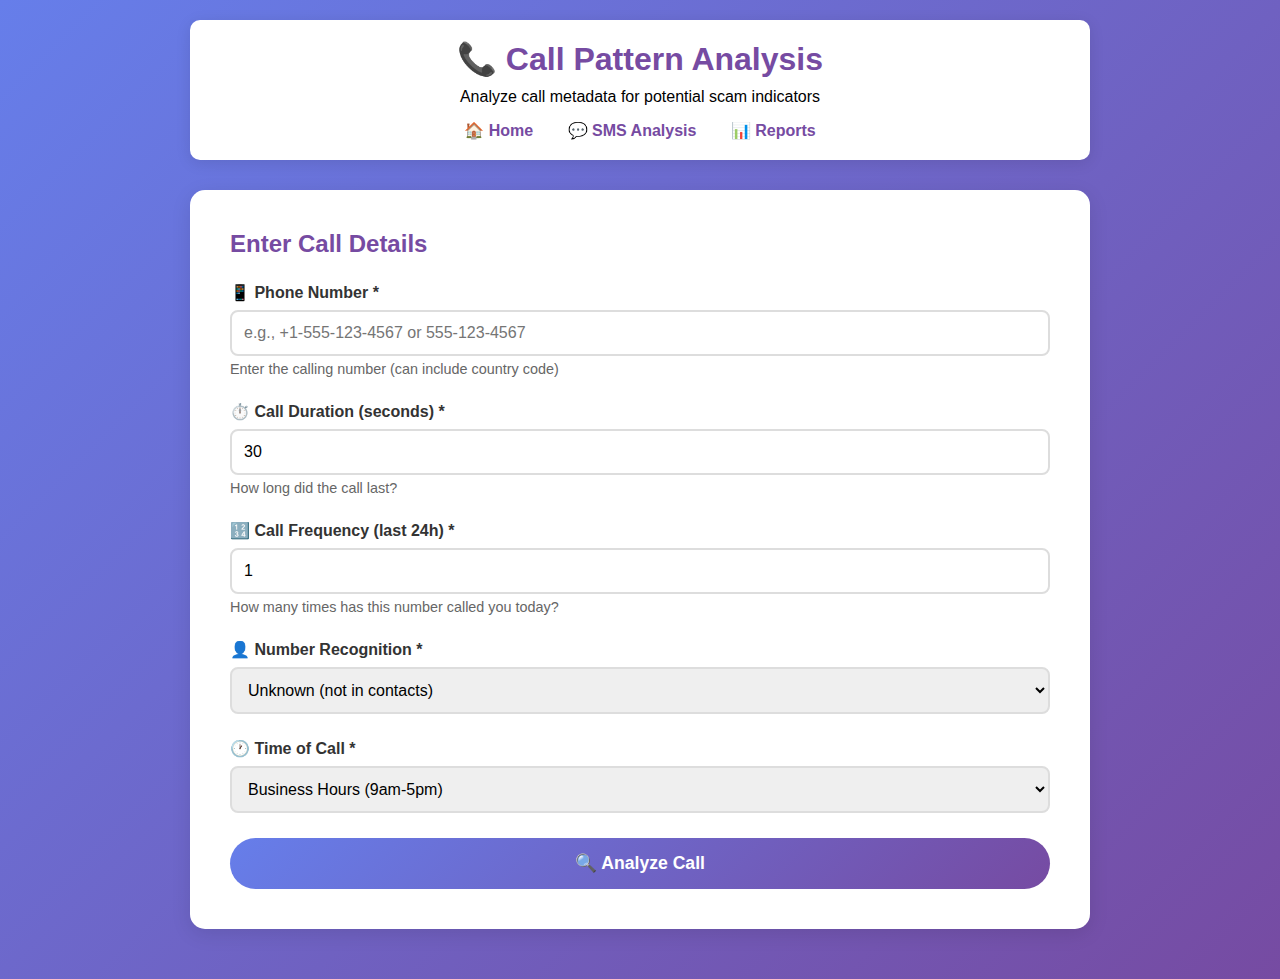
<file: templates/analyze_call.html>
<!DOCTYPE html>
<html lang="en">
<head>
    <meta charset="UTF-8">
    <meta name="viewport" content="width=device-width, initial-scale=1.0">
    <title>Call Analysis - ScamShield</title>
    <style>
        * {
            margin: 0;
            padding: 0;
            box-sizing: border-box;
        }
        
        body {
            font-family: 'Segoe UI', Tahoma, Geneva, Verdana, sans-serif;
            background: linear-gradient(135deg, #667eea 0%, #764ba2 100%);
            min-height: 100vh;
            padding: 20px;
        }
        
        .container {
            max-width: 900px;
            margin: 0 auto;
        }
        
        header {
            background: white;
            padding: 20px;
            border-radius: 10px;
            margin-bottom: 30px;
            text-align: center;
            box-shadow: 0 3px 15px rgba(0,0,0,0.1);
        }
        
        h1 {
            color: #764ba2;
            margin-bottom: 10px;
        }
        
        .nav-links {
            margin-top: 15px;
        }
        
        .nav-links a {
            color: #764ba2;
            text-decoration: none;
            margin: 0 15px;
            font-weight: bold;
        }
        
        .nav-links a:hover {
            text-decoration: underline;
        }
        
        .analysis-form {
            background: white;
            padding: 40px;
            border-radius: 15px;
            box-shadow: 0 5px 20px rgba(0,0,0,0.1);
            margin-bottom: 30px;
        }
        
        .form-group {
            margin-bottom: 25px;
        }
        
        label {
            display: block;
            margin-bottom: 8px;
            color: #333;
            font-weight: bold;
        }
        
        input, select {
            width: 100%;
            padding: 12px;
            border: 2px solid #ddd;
            border-radius: 8px;
            font-size: 1em;
            transition: border-color 0.3s;
        }
        
        input:focus, select:focus {
            outline: none;
            border-color: #764ba2;
        }
        
        .form-hint {
            font-size: 0.9em;
            color: #666;
            margin-top: 5px;
        }
        
        .btn {
            width: 100%;
            padding: 15px;
            background: linear-gradient(135deg, #667eea 0%, #764ba2 100%);
            color: white;
            border: none;
            border-radius: 50px;
            font-size: 1.1em;
            font-weight: bold;
            cursor: pointer;
            transition: transform 0.3s;
        }
        
        .btn:hover {
            transform: scale(1.02);
        }
        
        .btn:disabled {
            opacity: 0.6;
            cursor: not-allowed;
        }
        
        .loading {
            display: none;
            text-align: center;
            padding: 20px;
        }
        
        .spinner {
            border: 4px solid #f3f3f3;
            border-top: 4px solid #764ba2;
            border-radius: 50%;
            width: 40px;
            height: 40px;
            animation: spin 1s linear infinite;
            margin: 0 auto;
        }
        
        @keyframes spin {
            0% { transform: rotate(0deg); }
            100% { transform: rotate(360deg); }
        }
        
        .result-container {
            display: none;
            background: white;
            padding: 40px;
            border-radius: 15px;
            box-shadow: 0 5px 20px rgba(0,0,0,0.1);
        }
        
        .alert-box {
            padding: 25px;
            border-radius: 10px;
            margin-bottom: 30px;
            border-left: 5px solid;
        }
        
        .alert-critical {
            background: #f8d7da;
            border-color: #dc3545;
            color: #721c24;
        }
        
        .alert-high {
            background: #ffe5d0;
            border-color: #fd7e14;
            color: #8b4513;
        }
        
        .alert-medium {
            background: #fff3cd;
            border-color: #ffc107;
            color: #856404;
        }
        
        .alert-low {
            background: #d4edda;
            border-color: #28a745;
            color: #155724;
        }
        
        .risk-score {
            text-align: center;
            margin: 30px 0;
        }
        
        .score-circle {
            width: 150px;
            height: 150px;
            border-radius: 50%;
            display: inline-flex;
            align-items: center;
            justify-content: center;
            font-size: 3em;
            font-weight: bold;
            color: white;
            margin-bottom: 15px;
        }
        
        .info-section {
            margin: 30px 0;
        }
        
        .info-section h3 {
            color: #764ba2;
            margin-bottom: 15px;
            border-bottom: 2px solid #764ba2;
            padding-bottom: 10px;
        }
        
        .info-list {
            list-style: none;
            padding: 0;
        }
        
        .info-list li {
            padding: 10px;
            margin-bottom: 8px;
            background: #f8f9fa;
            border-radius: 5px;
            border-left: 3px solid #764ba2;
        }
        
        .info-list li:before {
            content: "• ";
            color: #764ba2;
            font-weight: bold;
            margin-right: 8px;
        }
        
        .error-message {
            background: #f8d7da;
            color: #721c24;
            padding: 15px;
            border-radius: 8px;
            margin-top: 15px;
            display: none;
        }
    </style>
</head>
<body>
    <div class="container">
        <header>
            <h1>📞 Call Pattern Analysis</h1>
            <p>Analyze call metadata for potential scam indicators</p>
            <div class="nav-links">
                <a href="/">🏠 Home</a>
                <a href="/analyze_sms">💬 SMS Analysis</a>
                <a href="/report">📊 Reports</a>
            </div>
        </header>
        
        <div class="analysis-form">
            <h2 style="color: #764ba2; margin-bottom: 25px;">Enter Call Details</h2>
            
            <form id="callForm">
                <div class="form-group">
                    <label for="phone_number">📱 Phone Number *</label>
                    <input type="text" id="phone_number" name="phone_number" required 
                           placeholder="e.g., +1-555-123-4567 or 555-123-4567">
                    <div class="form-hint">Enter the calling number (can include country code)</div>
                </div>
                
                <div class="form-group">
                    <label for="duration">⏱️ Call Duration (seconds) *</label>
                    <input type="number" id="duration" name="duration" min="0" max="3600" value="30" required>
                    <div class="form-hint">How long did the call last?</div>
                </div>
                
                <div class="form-group">
                    <label for="call_frequency">🔢 Call Frequency (last 24h) *</label>
                    <input type="number" id="call_frequency" name="call_frequency" min="1" max="50" value="1" required>
                    <div class="form-hint">How many times has this number called you today?</div>
                </div>
                
                <div class="form-group">
                    <label for="is_unknown">👤 Number Recognition *</label>
                    <select id="is_unknown" name="is_unknown" required>
                        <option value="true">Unknown (not in contacts)</option>
                        <option value="false">Known (in contacts)</option>
                    </select>
                </div>
                
                <div class="form-group">
                    <label for="time_of_day">🕐 Time of Call *</label>
                    <select id="time_of_day" name="time_of_day" required>
                        <option value="business_hours">Business Hours (9am-5pm)</option>
                        <option value="evening">Evening (5pm-9pm)</option>
                        <option value="night">Night (9pm-12am)</option>
                        <option value="early_morning">Early Morning (12am-6am)</option>
                    </select>
                </div>
                
                <button type="submit" class="btn" id="analyzeBtn">
                    🔍 Analyze Call
                </button>
                
                <div class="error-message" id="errorMessage"></div>
            </form>
            
            <div class="loading" id="loading">
                <div class="spinner"></div>
                <p style="margin-top: 15px; color: #666;">Analyzing call pattern...</p>
            </div>
        </div>
        
        <div class="result-container" id="results">
            <!-- Results will be inserted here -->
        </div>
    </div>
    
    <script>
        document.getElementById('callForm').addEventListener('submit', async function(e) {
            e.preventDefault();
            
            // Get form data
            const formData = {
                phone_number: document.getElementById('phone_number').value,
                duration: parseInt(document.getElementById('duration').value),
                call_frequency: parseInt(document.getElementById('call_frequency').value),
                is_unknown: document.getElementById('is_unknown').value === 'true',
                time_of_day: document.getElementById('time_of_day').value
            };
            
            // Show loading
            document.getElementById('loading').style.display = 'block';
            document.getElementById('analyzeBtn').disabled = true;
            document.getElementById('results').style.display = 'none';
            document.getElementById('errorMessage').style.display = 'none';
            
            try {
                const response = await fetch('/api/analyze_call', {
                    method: 'POST',
                    headers: {
                        'Content-Type': 'application/json'
                    },
                    body: JSON.stringify(formData)
                });
                
                const data = await response.json();
                
                if (!response.ok) {
                    throw new Error(data.error || 'Analysis failed');
                }
                
                displayResults(data);
                
            } catch (error) {
                document.getElementById('errorMessage').textContent = error.message;
                document.getElementById('errorMessage').style.display = 'block';
            } finally {
                document.getElementById('loading').style.display = 'none';
                document.getElementById('analyzeBtn').disabled = false;
            }
        });
        
        function displayResults(data) {
            const alert = data.alert;
            const analysis = data.analysis;
            
            const riskColors = {
                'CRITICAL': '#dc3545',
                'HIGH': '#fd7e14',
                'MEDIUM': '#ffc107',
                'LOW': '#28a745'
            };
            
            const alertClasses = {
                'CRITICAL': 'alert-critical',
                'HIGH': 'alert-high',
                'MEDIUM': 'alert-medium',
                'LOW': 'alert-low'
            };
            
            const resultsHTML = `
                <div class="alert-box ${alertClasses[alert.alert_level]}">
                    <h2>${alert.title}</h2>
                    <p style="font-size: 1.1em; margin-top: 10px;">${alert.message}</p>
                </div>
                
                <div class="risk-score">
                    <div class="score-circle" style="background: ${riskColors[alert.alert_level]}">
                        ${Math.round(alert.risk_score)}
                    </div>
                    <h3>Risk Score: ${alert.risk_score.toFixed(2)}/100</h3>
                    <p style="font-size: 1.2em; font-weight: bold; color: ${riskColors[alert.alert_level]}">
                        ${alert.alert_level} RISK
                    </p>
                    <p style="margin-top: 10px; font-size: 1.1em;">
                        <strong>Recommended Action:</strong> ${alert.recommended_action}
                    </p>
                </div>
                
                <div class="info-section">
                    <h3>📋 Call Analysis Details</h3>
                    <ul class="info-list">
                        <li><strong>Phone Number:</strong> ${data.formatted_number}</li>
                        <li><strong>Duration:</strong> ${analysis.duration} seconds</li>
                        <li><strong>Call Frequency:</strong> ${analysis.call_frequency} call(s) in 24h</li>
                        <li><strong>International:</strong> ${analysis.is_international ? 'Yes' : 'No'}</li>
                        <li><strong>In Contacts:</strong> ${analysis.is_unknown ? 'No' : 'Yes'}</li>
                        <li><strong>Scam Detected:</strong> ${analysis.is_scam ? 'YES ⚠️' : 'NO ✅'}</li>
                    </ul>
                </div>
                
                <div class="info-section">
                    <h3>🔍 Risk Factors Detected</h3>
                    <ul class="info-list">
                        ${alert.explanation.map(exp => `<li>${exp}</li>`).join('')}
                    </ul>
                </div>
                
                <div class="info-section">
                    <h3>💡 Safety Recommendations</h3>
                    <ul class="info-list">
                        ${alert.recommendations.map(rec => `<li>${rec}</li>`).join('')}
                    </ul>
                </div>
                
                <div class="info-section">
                    <h3>🎓 Scam Awareness Tips</h3>
                    <ul class="info-list">
                        ${alert.safety_tips.map(tip => `<li>${tip}</li>`).join('')}
                    </ul>
                </div>
                
                <button class="btn" onclick="location.reload()">Analyze Another Call</button>
            `;
            
            document.getElementById('results').innerHTML = resultsHTML;
            document.getElementById('results').style.display = 'block';
            document.getElementById('results').scrollIntoView({ behavior: 'smooth' });
        }
    </script>
</body>
</html>
</file>
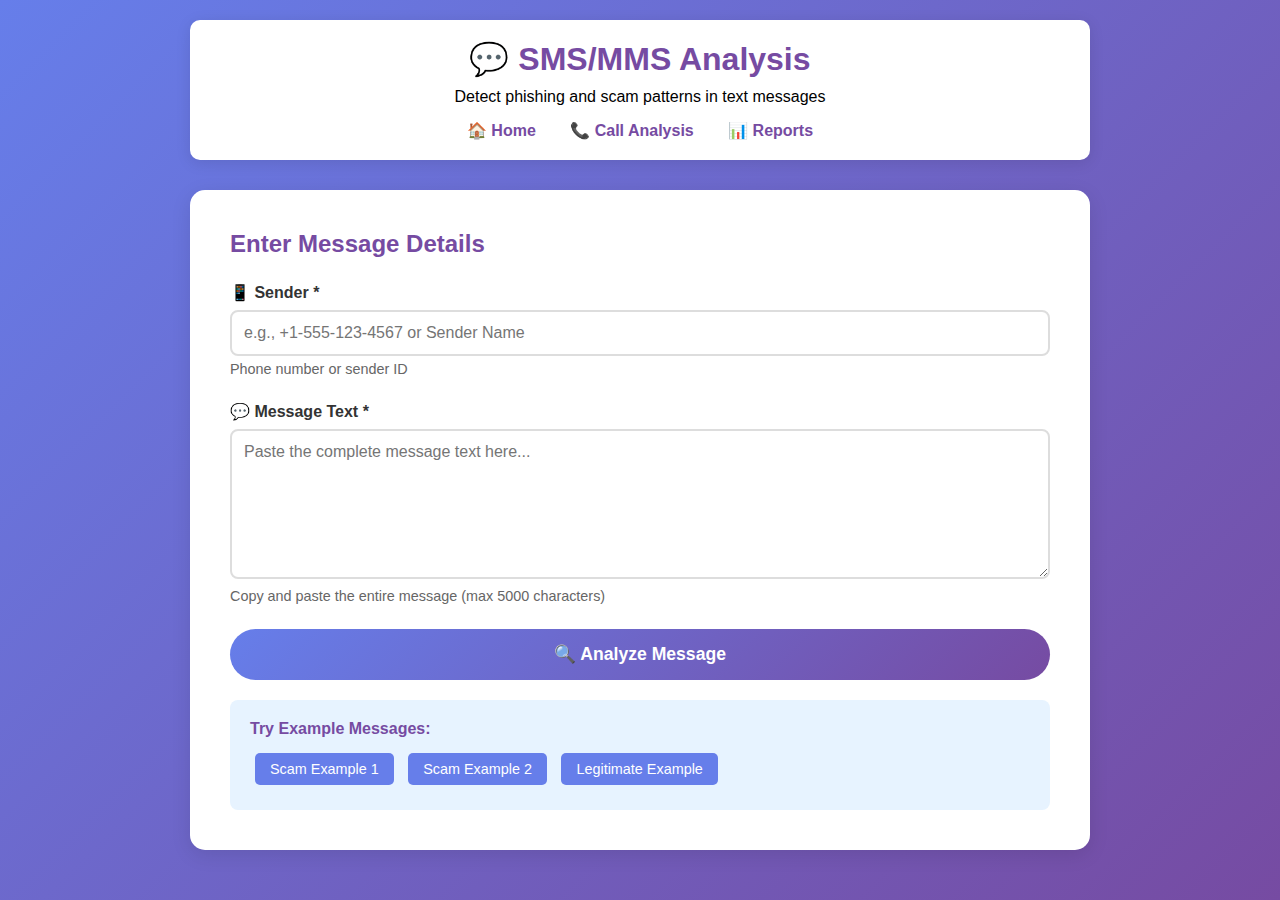
<file: templates/analyze_sms.html>
<!DOCTYPE html>
<html lang="en">
<head>
    <meta charset="UTF-8">
    <meta name="viewport" content="width=device-width, initial-scale=1.0">
    <title>SMS Analysis - ScamShield</title>
    <style>
        * {
            margin: 0;
            padding: 0;
            box-sizing: border-box;
        }
        
        body {
            font-family: 'Segoe UI', Tahoma, Geneva, Verdana, sans-serif;
            background: linear-gradient(135deg, #667eea 0%, #764ba2 100%);
            min-height: 100vh;
            padding: 20px;
        }
        
        .container {
            max-width: 900px;
            margin: 0 auto;
        }
        
        header {
            background: white;
            padding: 20px;
            border-radius: 10px;
            margin-bottom: 30px;
            text-align: center;
            box-shadow: 0 3px 15px rgba(0,0,0,0.1);
        }
        
        h1 {
            color: #764ba2;
            margin-bottom: 10px;
        }
        
        .nav-links {
            margin-top: 15px;
        }
        
        .nav-links a {
            color: #764ba2;
            text-decoration: none;
            margin: 0 15px;
            font-weight: bold;
        }
        
        .nav-links a:hover {
            text-decoration: underline;
        }
        
        .analysis-form {
            background: white;
            padding: 40px;
            border-radius: 15px;
            box-shadow: 0 5px 20px rgba(0,0,0,0.1);
            margin-bottom: 30px;
        }
        
        .form-group {
            margin-bottom: 25px;
        }
        
        label {
            display: block;
            margin-bottom: 8px;
            color: #333;
            font-weight: bold;
        }
        
        input, textarea {
            width: 100%;
            padding: 12px;
            border: 2px solid #ddd;
            border-radius: 8px;
            font-size: 1em;
            transition: border-color 0.3s;
            font-family: inherit;
        }
        
        textarea {
            min-height: 150px;
            resize: vertical;
        }
        
        input:focus, textarea:focus {
            outline: none;
            border-color: #764ba2;
        }
        
        .form-hint {
            font-size: 0.9em;
            color: #666;
            margin-top: 5px;
        }
        
        .btn {
            width: 100%;
            padding: 15px;
            background: linear-gradient(135deg, #667eea 0%, #764ba2 100%);
            color: white;
            border: none;
            border-radius: 50px;
            font-size: 1.1em;
            font-weight: bold;
            cursor: pointer;
            transition: transform 0.3s;
        }
        
        .btn:hover {
            transform: scale(1.02);
        }
        
        .btn:disabled {
            opacity: 0.6;
            cursor: not-allowed;
        }
        
        .loading {
            display: none;
            text-align: center;
            padding: 20px;
        }
        
        .spinner {
            border: 4px solid #f3f3f3;
            border-top: 4px solid #764ba2;
            border-radius: 50%;
            width: 40px;
            height: 40px;
            animation: spin 1s linear infinite;
            margin: 0 auto;
        }
        
        @keyframes spin {
            0% { transform: rotate(0deg); }
            100% { transform: rotate(360deg); }
        }
        
        .result-container {
            display: none;
            background: white;
            padding: 40px;
            border-radius: 15px;
            box-shadow: 0 5px 20px rgba(0,0,0,0.1);
        }
        
        .alert-box {
            padding: 25px;
            border-radius: 10px;
            margin-bottom: 30px;
            border-left: 5px solid;
        }
        
        .alert-critical {
            background: #f8d7da;
            border-color: #dc3545;
            color: #721c24;
        }
        
        .alert-high {
            background: #ffe5d0;
            border-color: #fd7e14;
            color: #8b4513;
        }
        
        .alert-medium {
            background: #fff3cd;
            border-color: #ffc107;
            color: #856404;
        }
        
        .alert-low {
            background: #d4edda;
            border-color: #28a745;
            color: #155724;
        }
        
        .risk-score {
            text-align: center;
            margin: 30px 0;
        }
        
        .score-circle {
            width: 150px;
            height: 150px;
            border-radius: 50%;
            display: inline-flex;
            align-items: center;
            justify-content: center;
            font-size: 3em;
            font-weight: bold;
            color: white;
            margin-bottom: 15px;
        }
        
        .info-section {
            margin: 30px 0;
        }
        
        .info-section h3 {
            color: #764ba2;
            margin-bottom: 15px;
            border-bottom: 2px solid #764ba2;
            padding-bottom: 10px;
        }
        
        .info-list {
            list-style: none;
            padding: 0;
        }
        
        .info-list li {
            padding: 10px;
            margin-bottom: 8px;
            background: #f8f9fa;
            border-radius: 5px;
            border-left: 3px solid #764ba2;
        }
        
        .info-list li:before {
            content: "• ";
            color: #764ba2;
            font-weight: bold;
            margin-right: 8px;
        }
        
        .url-card {
            background: #f8f9fa;
            padding: 15px;
            border-radius: 8px;
            margin-bottom: 15px;
            border-left: 4px solid;
        }
        
        .url-safe {
            border-color: #28a745;
        }
        
        .url-suspicious {
            border-color: #dc3545;
        }
        
        .message-preview {
            background: #f8f9fa;
            padding: 15px;
            border-radius: 8px;
            border-left: 4px solid #764ba2;
            font-style: italic;
            margin-bottom: 20px;
        }
        
        .error-message {
            background: #f8d7da;
            color: #721c24;
            padding: 15px;
            border-radius: 8px;
            margin-top: 15px;
            display: none;
        }
        
        .example-messages {
            background: #e7f3ff;
            padding: 20px;
            border-radius: 8px;
            margin-top: 20px;
        }
        
        .example-messages h4 {
            color: #764ba2;
            margin-bottom: 10px;
        }
        
        .example-btn {
            background: #667eea;
            color: white;
            border: none;
            padding: 8px 15px;
            border-radius: 5px;
            cursor: pointer;
            margin: 5px;
            font-size: 0.9em;
        }
        
        .example-btn:hover {
            background: #764ba2;
        }
    </style>
</head>
<body>
    <div class="container">
        <header>
            <h1>💬 SMS/MMS Analysis</h1>
            <p>Detect phishing and scam patterns in text messages</p>
            <div class="nav-links">
                <a href="/">🏠 Home</a>
                <a href="/analyze_call">📞 Call Analysis</a>
                <a href="/report">📊 Reports</a>
            </div>
        </header>
        
        <div class="analysis-form">
            <h2 style="color: #764ba2; margin-bottom: 25px;">Enter Message Details</h2>
            
            <form id="smsForm">
                <div class="form-group">
                    <label for="sender">📱 Sender *</label>
                    <input type="text" id="sender" name="sender" required 
                           placeholder="e.g., +1-555-123-4567 or Sender Name">
                    <div class="form-hint">Phone number or sender ID</div>
                </div>
                
                <div class="form-group">
                    <label for="message_text">💬 Message Text *</label>
                    <textarea id="message_text" name="message_text" required 
                              placeholder="Paste the complete message text here..."></textarea>
                    <div class="form-hint">Copy and paste the entire message (max 5000 characters)</div>
                </div>
                
                <button type="submit" class="btn" id="analyzeBtn">
                    🔍 Analyze Message
                </button>
                
                <div class="error-message" id="errorMessage"></div>
            </form>
            
            <div class="example-messages">
                <h4>Try Example Messages:</h4>
                <button class="example-btn" onclick="loadExample(1)">Scam Example 1</button>
                <button class="example-btn" onclick="loadExample(2)">Scam Example 2</button>
                <button class="example-btn" onclick="loadExample(3)">Legitimate Example</button>
            </div>
            
            <div class="loading" id="loading">
                <div class="spinner"></div>
                <p style="margin-top: 15px; color: #666;">Analyzing message...</p>
            </div>
        </div>
        
        <div class="result-container" id="results">
            <!-- Results will be inserted here -->
        </div>
    </div>
    
    <script>
        const examples = {
            1: {
                sender: "12345",
                message: "URGENT: Your bank account has been suspended! Click here to verify: http://bit.ly/bank123"
            },
            2: {
                sender: "88888",
                message: "You have won $10,000 cash prize! Claim now at winner-prize.tk/claim?id=999 Limited time!"
            },
            3: {
                sender: "FedEx",
                message: "Hi, your package will be delivered tomorrow between 2-5pm. Track: https://fedex.com/track/abc123"
            }
        };
        
        function loadExample(num) {
            const example = examples[num];
            document.getElementById('sender').value = example.sender;
            document.getElementById('message_text').value = example.message;
        }
        
        document.getElementById('smsForm').addEventListener('submit', async function(e) {
            e.preventDefault();
            
            // Get form data
            const formData = {
                sender: document.getElementById('sender').value,
                message_text: document.getElementById('message_text').value
            };
            
            // Show loading
            document.getElementById('loading').style.display = 'block';
            document.getElementById('analyzeBtn').disabled = true;
            document.getElementById('results').style.display = 'none';
            document.getElementById('errorMessage').style.display = 'none';
            
            try {
                const response = await fetch('/api/analyze_sms', {
                    method: 'POST',
                    headers: {
                        'Content-Type': 'application/json'
                    },
                    body: JSON.stringify(formData)
                });
                
                const data = await response.json();
                
                if (!response.ok) {
                    throw new Error(data.error || 'Analysis failed');
                }
                
                displayResults(data);
                
            } catch (error) {
                document.getElementById('errorMessage').textContent = error.message;
                document.getElementById('errorMessage').style.display = 'block';
            } finally {
                document.getElementById('loading').style.display = 'none';
                document.getElementById('analyzeBtn').disabled = false;
            }
        });
        
        function displayResults(data) {
            const alert = data.alert;
            const analysis = data.analysis;
            
            const riskColors = {
                'CRITICAL': '#dc3545',
                'HIGH': '#fd7e14',
                'MEDIUM': '#ffc107',
                'LOW': '#28a745'
            };
            
            const alertClasses = {
                'CRITICAL': 'alert-critical',
                'HIGH': 'alert-high',
                'MEDIUM': 'alert-medium',
                'LOW': 'alert-low'
            };
            
            let urlSection = '';
            if (analysis.urls && analysis.urls.length > 0) {
                urlSection = `
                    <div class="info-section">
                        <h3>🔗 URLs Found in Message</h3>
                        ${analysis.url_analysis.map(url => `
                            <div class="url-card ${url.is_suspicious ? 'url-suspicious' : 'url-safe'}">
                                <strong>URL:</strong> ${url.url}<br>
                                <strong>Risk Score:</strong> ${url.risk_score}/100<br>
                                <strong>Domain:</strong> ${url.domain}<br>
                                <strong>HTTPS:</strong> ${url.is_https ? 'Yes ✅' : 'No ⚠️'}<br>
                                ${url.risk_factors && url.risk_factors.length > 0 ? 
                                    `<strong>Issues:</strong> ${url.risk_factors.join(', ')}` : ''}
                            </div>
                        `).join('')}
                    </div>
                `;
            }
            
            const resultsHTML = `
                <div class="alert-box ${alertClasses[alert.alert_level]}">
                    <h2>${alert.title}</h2>
                    <p style="font-size: 1.1em; margin-top: 10px;">${alert.message}</p>
                </div>
                
                <div class="risk-score">
                    <div class="score-circle" style="background: ${riskColors[alert.alert_level]}">
                        ${Math.round(alert.risk_score)}
                    </div>
                    <h3>Risk Score: ${alert.risk_score.toFixed(2)}/100</h3>
                    <p style="font-size: 1.2em; font-weight: bold; color: ${riskColors[alert.alert_level]}">
                        ${alert.alert_level} RISK
                    </p>
                    <p style="margin-top: 10px; font-size: 1.1em;">
                        <strong>Recommended Action:</strong> ${alert.recommended_action}
                    </p>
                </div>
                
                <div class="info-section">
                    <h3>💬 Message Preview</h3>
                    <div class="message-preview">
                        ${analysis.message_text.substring(0, 200)}${analysis.message_text.length > 200 ? '...' : ''}
                    </div>
                </div>
                
                <div class="info-section">
                    <h3>📋 Message Analysis Details</h3>
                    <ul class="info-list">
                        <li><strong>Sender:</strong> ${analysis.sender}</li>
                        <li><strong>Message Length:</strong> ${analysis.features.length} characters</li>
                        <li><strong>Word Count:</strong> ${analysis.features.word_count} words</li>
                        <li><strong>Contains URLs:</strong> ${analysis.has_url ? 'Yes ⚠️' : 'No ✅'}</li>
                        <li><strong>Scam Keywords Found:</strong> ${analysis.features.scam_keyword_count}</li>
                        <li><strong>Scam Detected:</strong> ${analysis.is_scam ? 'YES ⚠️' : 'NO ✅'}</li>
                    </ul>
                </div>
                
                ${urlSection}
                
                <div class="info-section">
                    <h3>🔍 Risk Factors Detected</h3>
                    <ul class="info-list">
                        ${alert.explanation.map(exp => `<li>${exp}</li>`).join('')}
                    </ul>
                </div>
                
                <div class="info-section">
                    <h3>💡 Safety Recommendations</h3>
                    <ul class="info-list">
                        ${alert.recommendations.map(rec => `<li>${rec}</li>`).join('')}
                    </ul>
                </div>
                
                <div class="info-section">
                    <h3>🎓 Scam Awareness Tips</h3>
                    <ul class="info-list">
                        ${alert.safety_tips.map(tip => `<li>${tip}</li>`).join('')}
                    </ul>
                </div>
                
                <button class="btn" onclick="location.reload()">Analyze Another Message</button>
            `;
            
            document.getElementById('results').innerHTML = resultsHTML;
            document.getElementById('results').style.display = 'block';
            document.getElementById('results').scrollIntoView({ behavior: 'smooth' });
        }
    </script>
</body>
</html>
</file>
